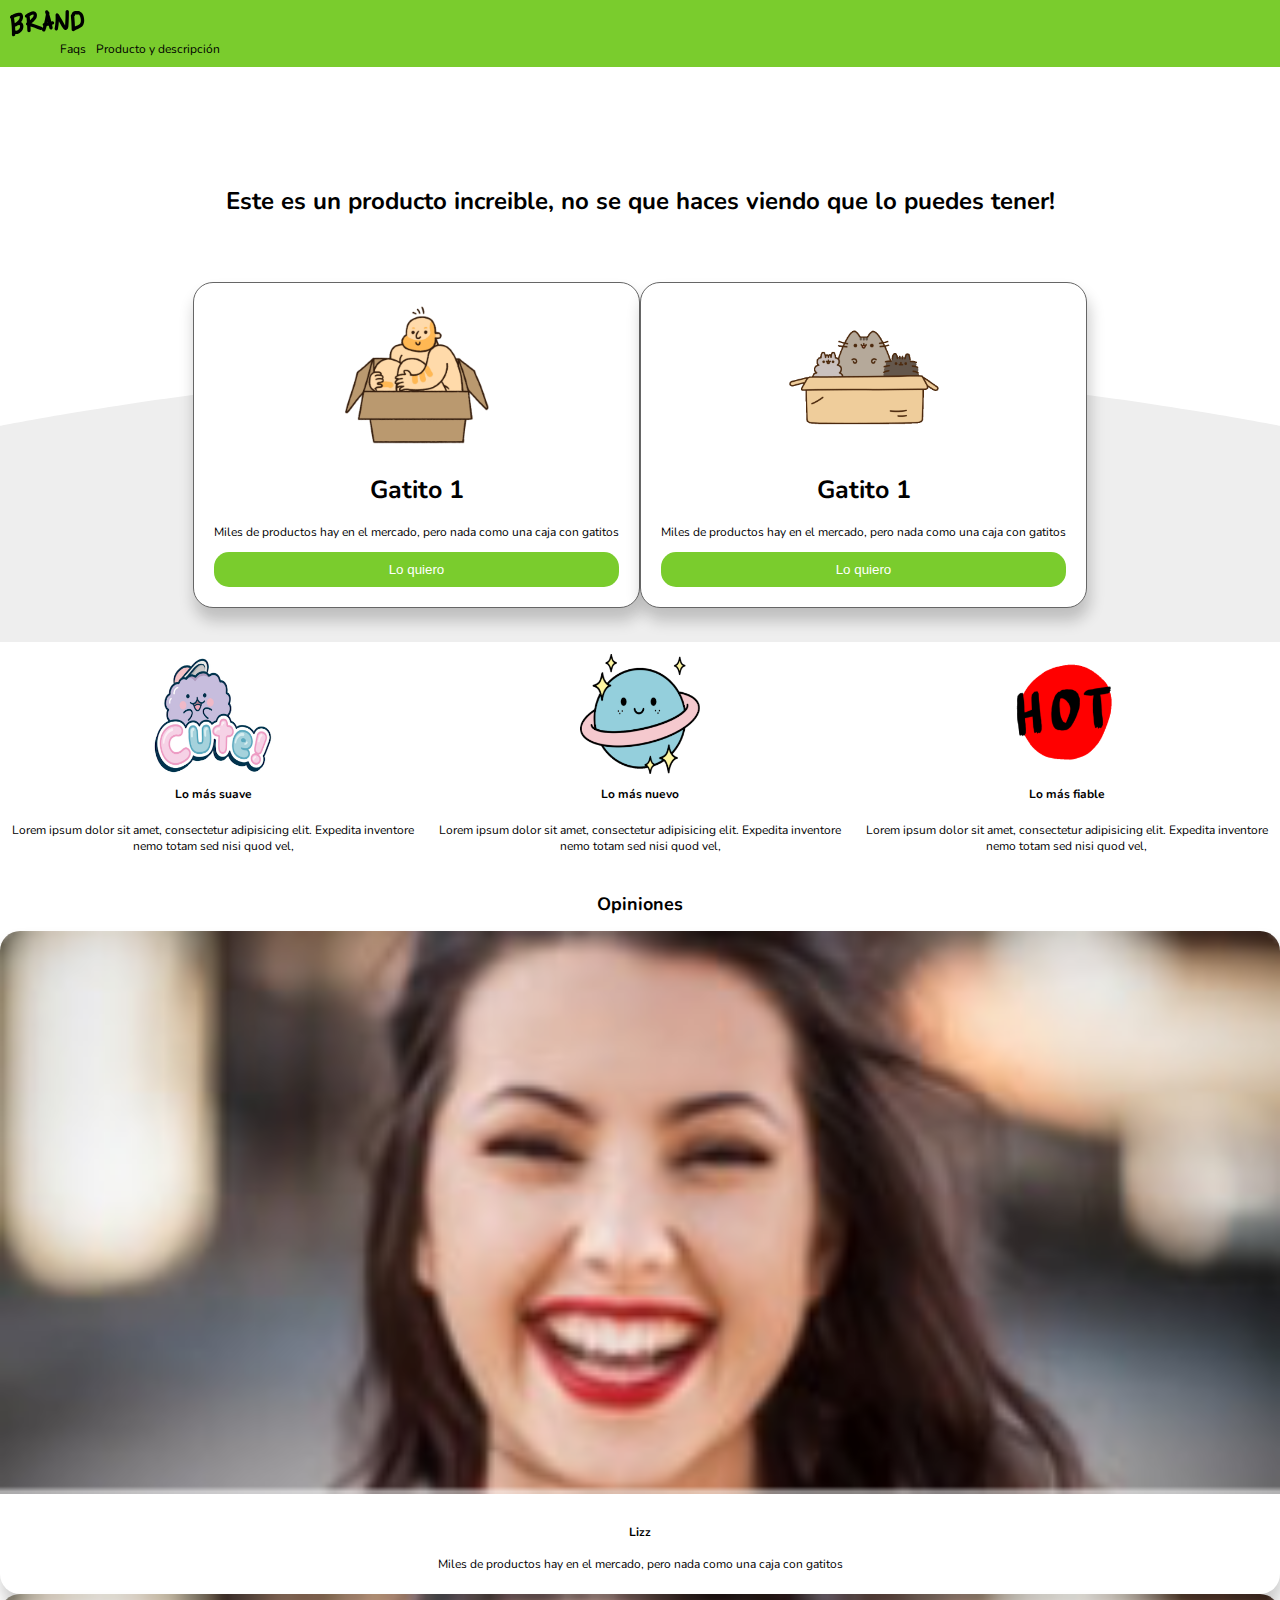
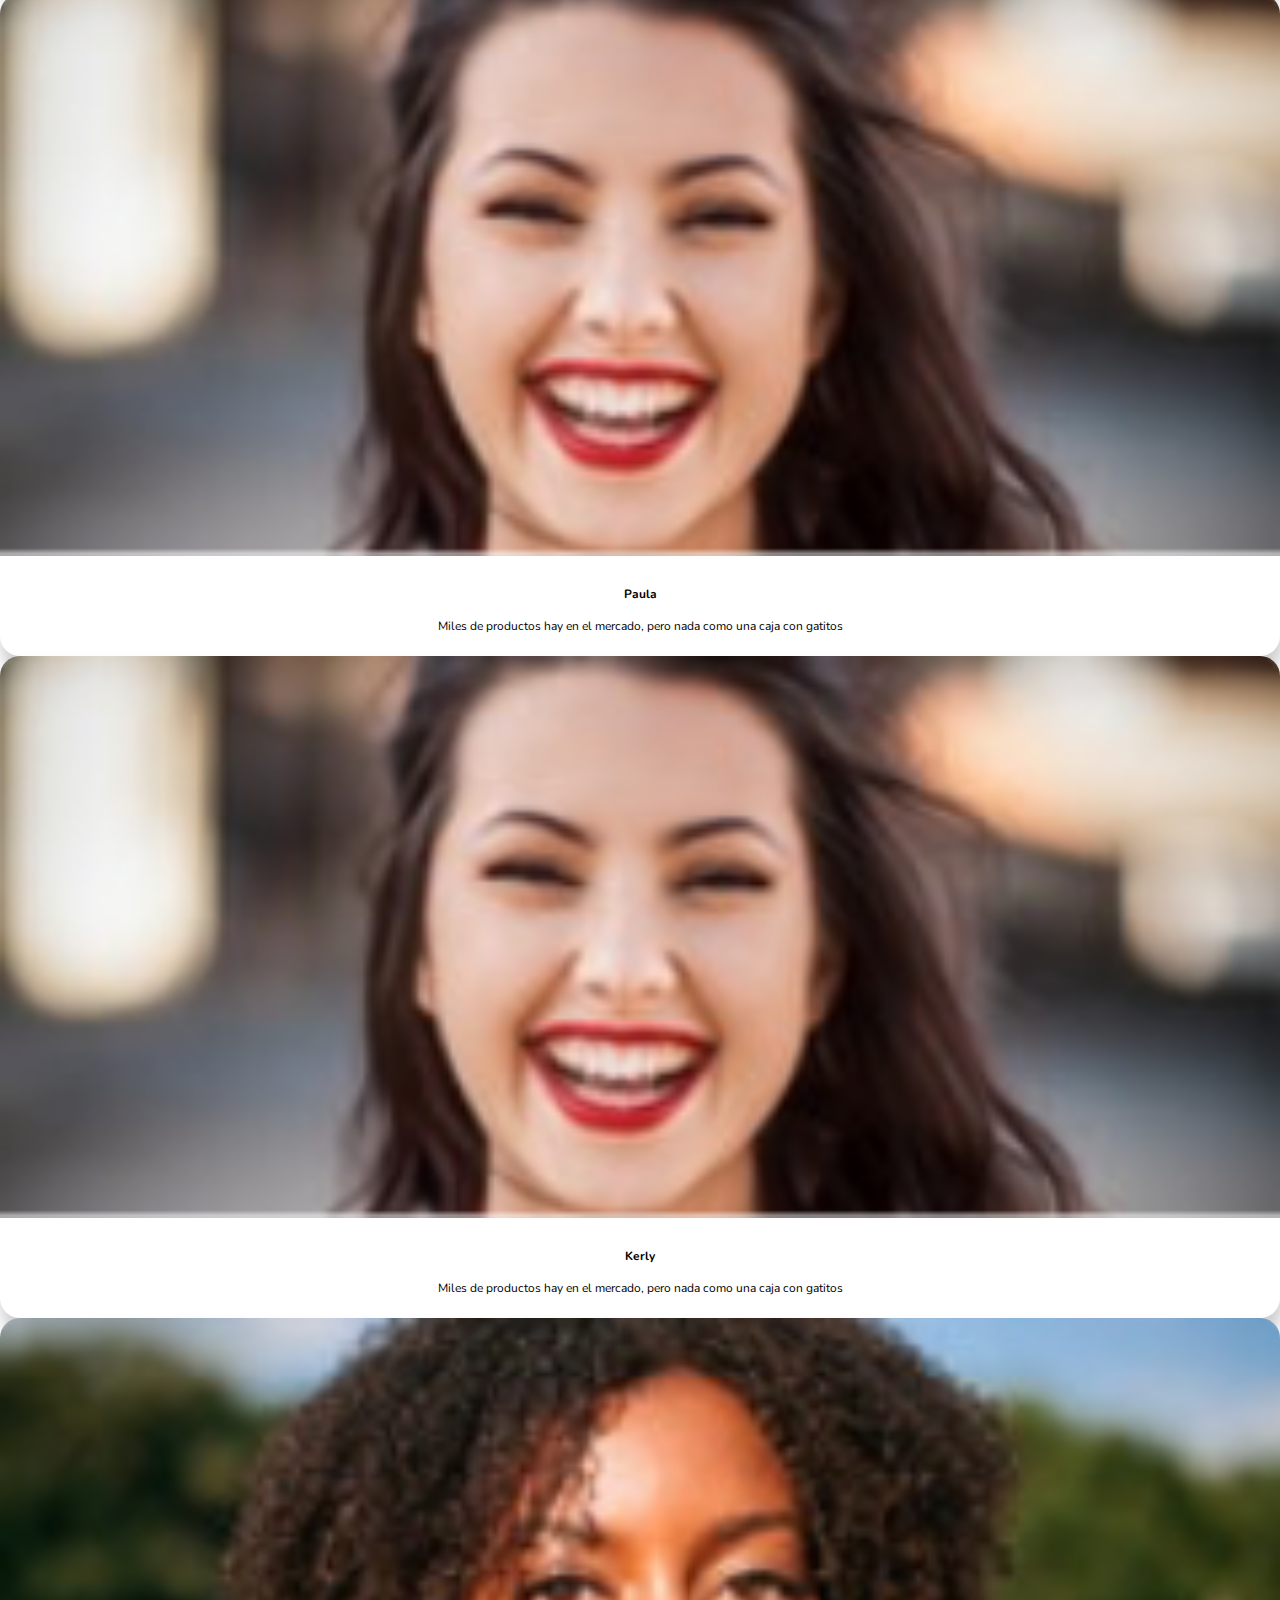
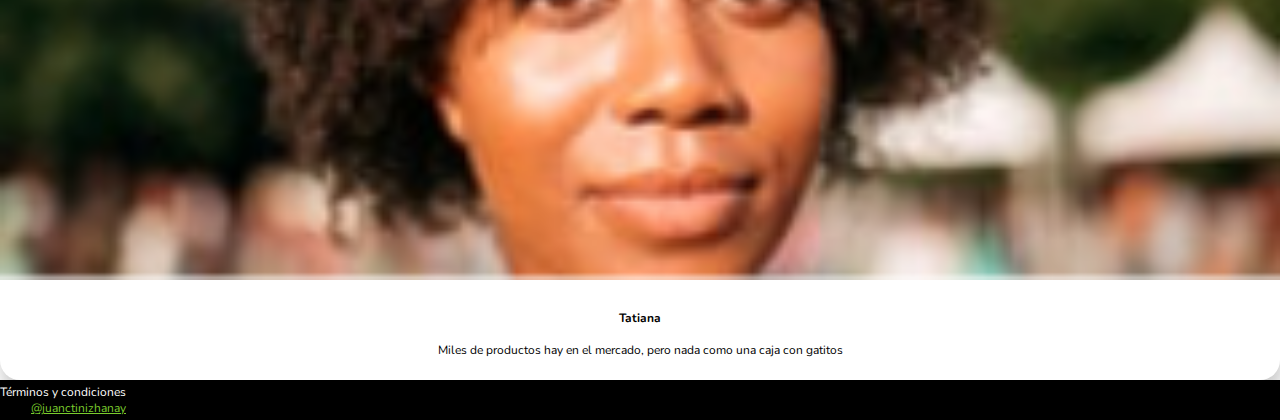
<file: index.html>
<!doctype html>
<html lang="es">
  <head>
    <title>Brand 🐱</title>
    <!-- Required meta tags -->
    <meta charset="utf-8">
    <meta name="viewport" content="width=device-width, initial-scale=1, shrink-to-fit=no">

    <!-- Bootstrap CSS -->
    <link rel="stylesheet" href="https://stackpath.bootstrapcdn.com/bootstrap/4.1.3/css/bootstrap.min.css" integrity="sha384-MCw98/SFnGE8fJT3GXwEOngsV7Zt27NXFoaoApmYm81iuXoPkFOJwJ8ERdknLPMO" crossorigin="anonymous">
    <link rel="stylesheet" href="css/estilos.css">
  </head>
  <body>
    <!-- nav -->
    <nav class="nav">
      <div class="container-fluid">
        <div class="row">
          <div class="col-6">
            <div class="nav_logo">
              <img src="images/logo.png" alt="logo de la pagina">
            </div>
          </div>
          <div class="col-6">
            <div class="nav_options">
            <ul>
              <li><a href="#footer">Faqs</a></li>
              <li><a href="productos.html">Producto y descripción</a></li>
            </ul>
          </div>
        </div>
      </div>
    </nav>
    
    <!-- main -->
    <div class="main_section">
      <h1>
        Este es un producto increible, no se que haces viendo que lo puedes tener!
      </h1>
    </div>
    
    <!-- productos -->
    <div class="products">
      <div class="container">
        <div class="row product">
          <div class="col-10 col-md-4 col-lg-3">
            <div class="content form-group">
              <img src="images/box1.png" class="img-fluid" alt="">
              <h1>Gatito 1</h1>
              <p>Miles de productos hay en el mercado, pero nada como una caja con gatitos</p>
              <a href="venta.html"><button class="main_buton">Lo quiero</button></a>
            </div>
          </div>
          <div class="col-10 col-md-4 col-lg-3">
            <div class="content">
              <img src="images/box2.png" class="img-fluid"  alt="">
              <h1>Gatito 1</h1>
              <p>Miles de productos hay en el mercado, pero nada como una caja con gatitos</p>
              <a href="venta.html"><button class="main_buton">Lo quiero</button></a>
            </div>
          </div>
        </div>
      </div>
    </div>
    
    <!-- tarjeta -->
    <div class="container py-5">
      <div class="row tarjeta">
        <div class="col-12 col-md-3">
          <div class="item">
            <img src="images/nuevo.png" width="120px" class="img-fluid" height="120px"  alt="">
            <h4>Lo más suave</h4>
            <p>Lorem ipsum dolor sit amet, consectetur adipisicing elit. Expedita inventore nemo totam sed nisi quod vel,</p>
          </div>
        </div>
        <div class="col-12 col-md-3">
          <div class="item">
            <img src="images/suave.png"  width="120px" height="120px" class="img-fluid"alt="">
            <h4>Lo más nuevo</h4>
            <p>Lorem ipsum dolor sit amet, consectetur adipisicing elit. Expedita inventore nemo totam sed nisi quod vel,</p>
          </div>
        </div>
        <div class="col-12 col-md-3">
          <div class="item">
            <img src="images/fiable.png" class="img-fluid" width="120px" height="120px" valt="">
            <h4>Lo más fiable</h4>
            <p>Lorem ipsum dolor sit amet, consectetur adipisicing elit. Expedita inventore nemo totam sed nisi quod vel,</p>
          </div>
        </div>
      </div>
    </div>
    
    <!-- opiniones -->
    <div class="opiniones">
      <h2>Opiniones</h2>
      <div class="container">
        <div class="row py-5">
          <div class="col-6 col-md-3">
            <div class="user form-group">
              <img src="images/user.png" alt="">
              <div class="user_info">
                <h4>Lizz</h4>
                <p>Miles de productos hay en el mercado, 
                pero nada como una caja con gatitos</p>
              </div>
            </div>
          </div>
          <div class="col-6 col-md-3">
            <div class="user form-group">
              <img src="images/user.png" alt="">
              <div class="user_info">
                <h4>Paula</h4>
                <p>Miles de productos hay en el mercado, 
                pero nada como una caja con gatitos</p>
              </div>
            </div>
          </div>
          <div class="col-6 col-md-3">
            <div class="user form-group">
              <img src="images/user.png" alt="">
              <div class="user_info">
                <h4>Kerly</h4>
                <p>Miles de productos hay en el mercado, 
                pero nada como una caja con gatitos</p>
              </div>
            </div>
          </div>
          <div class="col-6 col-md-3">
            <div class="user form-group">
              <img src="images/user2.png" alt="">
              <div class="user_info">
                <h4>Tatiana</h4>
                <p>Miles de productos hay en el mercado, 
                pero nada como una caja con gatitos</p>
              </div>
            </div>
          </div>
        </div>
      </div>
    </div>

    <!-- footer  -->
    <div class="footer" id="footer" >
      <div class="container-fluid">

        <div class="row">
          <div class="col-6 footer_terminos">
            <p>Términos y condiciones</p>
          </div>
          <div class="col-6 footer_contact">
            <a href="mailto:juan.tinizhanay@outlook.com"> @juanctinizhanay</a>
          </div>
        </div>
      </div>
    </div>
      
    <!-- Optional JavaScript -->
    <!-- jQuery first, then Popper.js, then Bootstrap JS -->
    <script src="https://code.jquery.com/jquery-3.3.1.slim.min.js" integrity="sha384-q8i/X+965DzO0rT7abK41JStQIAqVgRVzpbzo5smXKp4YfRvH+8abtTE1Pi6jizo" crossorigin="anonymous"></script>
    <script src="https://cdnjs.cloudflare.com/ajax/libs/popper.js/1.14.3/umd/popper.min.js" integrity="sha384-ZMP7rVo3mIykV+2+9J3UJ46jBk0WLaUAdn689aCwoqbBJiSnjAK/l8WvCWPIPm49" crossorigin="anonymous"></script>
    <script src="https://stackpath.bootstrapcdn.com/bootstrap/4.1.3/js/bootstrap.min.js" integrity="sha384-ChfqqxuZUCnJSK3+MXmPNIyE6ZbWh2IMqE241rYiqJxyMiZ6OW/JmZQ5stwEULTy" crossorigin="anonymous"></script>
  </body>
</html>
</file>
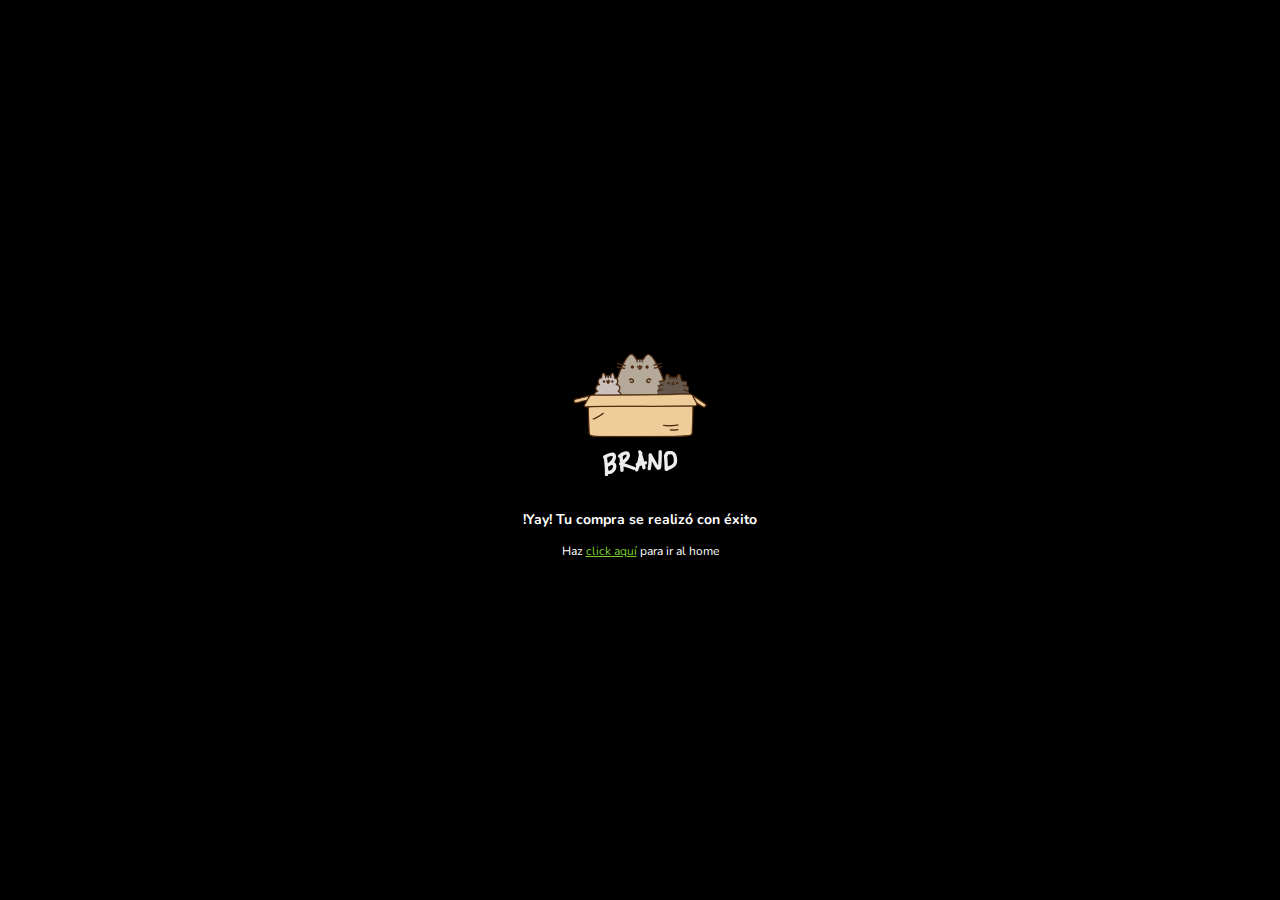
<file: exito.html>
<!doctype html>
<html lang="es">
  <head>
    <title>Exito 🐱</title>
    <!-- Required meta tags -->
    <meta charset="utf-8">
    <meta name="viewport" content="width=device-width, initial-scale=1, shrink-to-fit=no">

    <!-- Bootstrap CSS -->
    <link rel="stylesheet" href="https://stackpath.bootstrapcdn.com/bootstrap/4.1.3/css/bootstrap.min.css" integrity="sha384-MCw98/SFnGE8fJT3GXwEOngsV7Zt27NXFoaoApmYm81iuXoPkFOJwJ8ERdknLPMO" crossorigin="anonymous">
    <link rel="stylesheet" href="css/estilos.css">
    <link rel="stylesheet" href="css/exito.css">

  </head>
  <body >
    <div class="content_paypal">
      <img src="images/box_brand.png" alt="">
      <h3>!Yay! Tu compra se realizó con éxito</h3>
      <p>Haz <a href="index.html">click aquí</a> para ir al home</p>
    </div>
      
  </body>
</html>
</file>
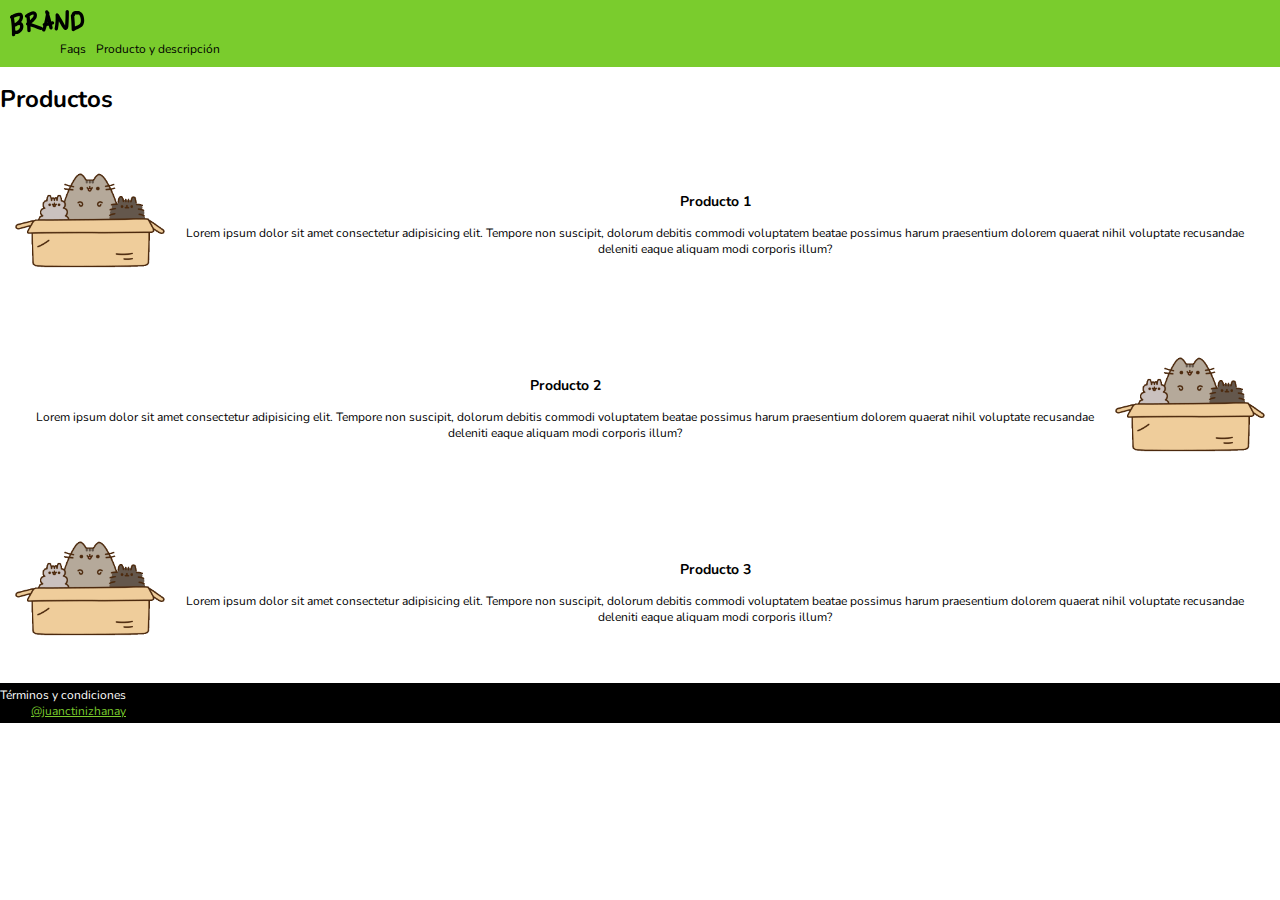
<file: productos.html>
<!doctype html>
<html lang="es">
  <head>
    <title>Productos 🐱</title>
    <!-- Required meta tags -->
    <meta charset="utf-8">
    <meta name="viewport" content="width=device-width, initial-scale=1, shrink-to-fit=no">

    <!-- Bootstrap CSS -->
    <link rel="stylesheet" href="https://stackpath.bootstrapcdn.com/bootstrap/4.1.3/css/bootstrap.min.css" integrity="sha384-MCw98/SFnGE8fJT3GXwEOngsV7Zt27NXFoaoApmYm81iuXoPkFOJwJ8ERdknLPMO" crossorigin="anonymous">
    <link rel="stylesheet" href="css/estilos.css">

  </head>
  <body>
    <!-- nav -->
    <nav class="nav">
      <div class="container-fluid">
        <div class="row">
          <div class="col-6">
            <div class="nav_logo">
              <a href="index.html">
                <img src="images/logo.png" alt="" class="" >
              </a>
            </div>
          </div>
          <div class="col-6">
            <div class="nav_options">
            <ul>
              <li><a href="">Faqs</a></li>
              <li><a href="productos.html">Producto y descripción</a></li>
            </ul>
          </div>
        </div>
      </div>
    </nav>
    
    <!-- productos -->
    <div class="container py-5">
      <h1>Productos</h1>
      <div class="row productos">
        <div class="col-12 col-md-4">
          <div class="img_producto">
            <img src="images/box2.png" alt="">
          </div>
        </div>
        <div class="col-12 col-md-6">
          <div class="description_producto">
            <h3>Producto 1</h3>
            <p>Lorem ipsum dolor sit amet consectetur adipisicing elit. Tempore non suscipit, dolorum debitis commodi voluptatem beatae possimus harum praesentium dolorem quaerat nihil voluptate recusandae deleniti eaque aliquam modi corporis illum?</p>
          </div>
        </div>
      </div>
      <div class="row productos">
        <div class="col-12 col-md-6 order-1 order-md-0">
          <div class="description_producto">
            <h3>Producto 2</h3>
            <p>Lorem ipsum dolor sit amet consectetur adipisicing elit. Tempore non suscipit, dolorum debitis commodi voluptatem beatae possimus harum praesentium dolorem quaerat nihil voluptate recusandae deleniti eaque aliquam modi corporis illum?</p>
          </div>
        </div>
        <div class="col-12 col-md-4 order-0 order-md-1">
          <div class="img_producto">
            <img src="images/box2.png" alt="">
          </div>
        </div>
      </div>
      <div class="row productos">
        <div class="col-12 col-md-4">
          <div class="img_producto">
            <img src="images/box2.png" alt="">
          </div>
        </div>
        <div class="col-12 col-md-6">
          <div class="description_producto">
            <h3>Producto 3</h3>
            <p>Lorem ipsum dolor sit amet consectetur adipisicing elit. Tempore non suscipit, dolorum debitis commodi voluptatem beatae possimus harum praesentium dolorem quaerat nihil voluptate recusandae deleniti eaque aliquam modi corporis illum?</p>
          </div>
        </div>
      </div>
      
    </div>

    <!-- footer  -->
    <div class="footer">
      <div class="container-fluid">

        <div class="row">
          <div class="col-6 footer_terminos">
            <p>Términos y condiciones</p>
          </div>
          <div class="col-6 footer_contact">
            <a href=""> @juanctinizhanay</a>
          </div>
        </div>
      </div>
    </div>
      
    <!-- Optional JavaScript -->
    <!-- jQuery first, then Popper.js, then Bootstrap JS -->
    <script src="https://code.jquery.com/jquery-3.3.1.slim.min.js" integrity="sha384-q8i/X+965DzO0rT7abK41JStQIAqVgRVzpbzo5smXKp4YfRvH+8abtTE1Pi6jizo" crossorigin="anonymous"></script>
    <script src="https://cdnjs.cloudflare.com/ajax/libs/popper.js/1.14.3/umd/popper.min.js" integrity="sha384-ZMP7rVo3mIykV+2+9J3UJ46jBk0WLaUAdn689aCwoqbBJiSnjAK/l8WvCWPIPm49" crossorigin="anonymous"></script>
    <script src="https://stackpath.bootstrapcdn.com/bootstrap/4.1.3/js/bootstrap.min.js" integrity="sha384-ChfqqxuZUCnJSK3+MXmPNIyE6ZbWh2IMqE241rYiqJxyMiZ6OW/JmZQ5stwEULTy" crossorigin="anonymous"></script>
  </body>
</html>
</file>
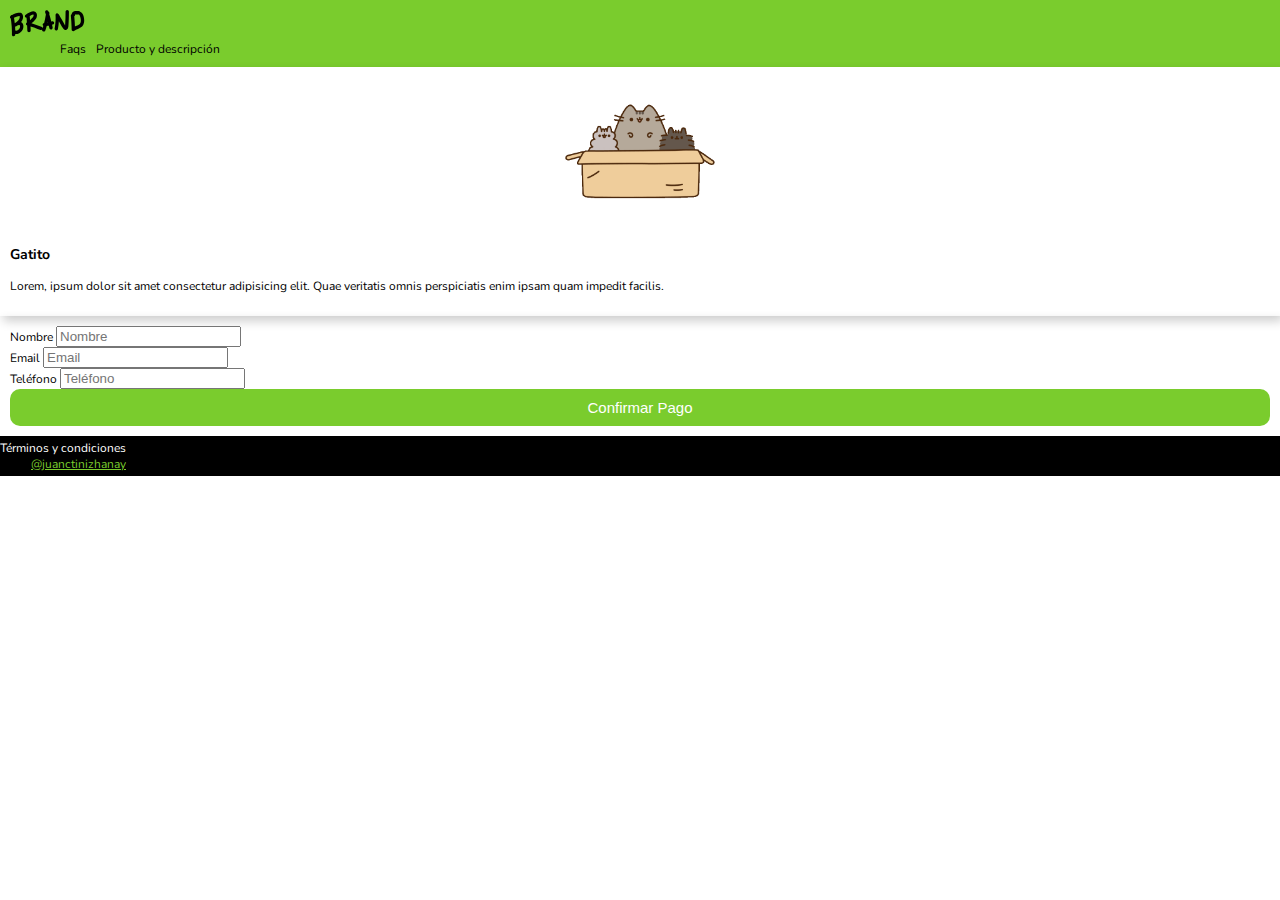
<file: venta.html>
<!doctype html>
<html lang="es">
  <head>
    <title>Productos 🐱</title>
    <!-- Required meta tags -->
    <meta charset="utf-8">
    <meta name="viewport" content="width=device-width, initial-scale=1, shrink-to-fit=no">

    <!-- Bootstrap CSS -->
    <link rel="stylesheet" href="https://stackpath.bootstrapcdn.com/bootstrap/4.1.3/css/bootstrap.min.css" integrity="sha384-MCw98/SFnGE8fJT3GXwEOngsV7Zt27NXFoaoApmYm81iuXoPkFOJwJ8ERdknLPMO" crossorigin="anonymous">
    <link rel="stylesheet" href="https://maxcdn.bootstrapcdn.com/font-awesome/4.7.0/css/font-awesome.min.css">
    <link rel="stylesheet" href="https://use.fontawesome.com/releases/v5.1.1/css/all.css" integrity="sha384-O8whS3fhG2OnA5Kas0Y9l3cfpmYjapjI0E4theH4iuMD+pLhbf6JI0jIMfYcK3yZ" crossorigin="anonymous">
    <link rel="stylesheet" href="css/estilos.css">

  </head>
  <body>
    <!-- nav -->
    <nav class="nav">
      <div class="container-fluid">
        <div class="row">
          <div class="col-6">
            <div class="nav_logo">
              <a href="index.html">
                <img src="images/logo.png" alt="" class="" >
              </a>
            </div>
          </div>
          <div class="col-6">
            <div class="nav_options">
            <ul>
              <li><a href="">Faqs</a></li>
              <li><a href="productos.html">Producto y descripción</a></li>
            </ul>
          </div>
        </div>
      </div>
    </nav>
    
    <!-- ventas -->

    <div class="container py-5">
      <div class="row">
        <div class="col-12 col-md-4 ">
          <div class="producto_venta">
            <div class="producto_image">
              <img src="images/box2.png" alt="">
            </div>
            <h3>Gatito</h3>
            <p>Lorem, ipsum dolor sit amet consectetur adipisicing elit. Quae veritatis omnis perspiciatis enim ipsam quam impedit facilis.</p>
          </div>
        </div>
        <div class="col-12 col-md-8 py-3">
          <div class="form_pago">
            <form action="https://www.paypal.com/cgi-bin/webscr" method="post" target="_top">
              <div class="form-group">
                <label for="name">Nombre</label>
                <input type="text" class="form-control" placeholder="Nombre" name="first_name">
              </div>
              <div class="form-group">
                <label for="email">Email</label>
                <input type="email" class="form-control" placeholder="Email" name="email">
              </div>
              <div class="form-group">
                <label for="phone">Teléfono</label>
                <input type="text" class="form-control" placeholder="Teléfono" name="nigth_phone_a">
              </div>
                <input type="hidden" name="cmd" value="_s-xclick">
                <input type="hidden" name="hosted_button_id" value="WEWGVFSV7DRAU">
              <button type="submit" class="btn_pagar" class="submit" >Confirmar Pago</button>
            </form>
          </div>            
        </div>
      </div>
    </div>
    <!-- footer  -->
    <div class="footer">
      <div class="container-fluid">
        <div class="row">
          <div class="col-6 footer_terminos">
            <p>Términos y condiciones</p>
          </div>
          <div class="col-6 footer_contact">
            <a href=""> @juanctinizhanay</a>
          </div>
        </div>
      </div>
    </div>
      
    <!-- Optional JavaScript -->
    <!-- jQuery first, then Popper.js, then Bootstrap JS -->
    <script src="https://code.jquery.com/jquery-3.3.1.slim.min.js" integrity="sha384-q8i/X+965DzO0rT7abK41JStQIAqVgRVzpbzo5smXKp4YfRvH+8abtTE1Pi6jizo" crossorigin="anonymous"></script>
    <script src="https://cdnjs.cloudflare.com/ajax/libs/popper.js/1.14.3/umd/popper.min.js" integrity="sha384-ZMP7rVo3mIykV+2+9J3UJ46jBk0WLaUAdn689aCwoqbBJiSnjAK/l8WvCWPIPm49" crossorigin="anonymous"></script>
    <script src="https://stackpath.bootstrapcdn.com/bootstrap/4.1.3/js/bootstrap.min.js" integrity="sha384-ChfqqxuZUCnJSK3+MXmPNIyE6ZbWh2IMqE241rYiqJxyMiZ6OW/JmZQ5stwEULTy" crossorigin="anonymous"></script>
  </body>
</html>
</file>
<file: css/estilos.css>
@import url('https://fonts.googleapis.com/css?family=Nunito');

:root {
  --green-color: #7ACC2D; 
}

html,body{
  margin: 0;
  font-size: 12px;
  font-family: 'Nunito', sans-serif;
}

.nav{
  background: var(--green-color);
  padding: 10px;
  display: flex;
  justify-content: space-between;
  align-items: center;
}
.nav_options{
  display: flex;
  justify-content: flex-end;
}

.nav ul{
  display: flex;
  margin: 0;
}
.nav ul li{
  list-style: none;
  padding-left: 10px;
  
}
.nav li a{
  color: black;
  text-decoration: none;

}
.nav li a:hover{
  cursor: pointer;
  color: white;
}

.main_section{
  padding: 8% 8% 10% 8%;
  text-align: center;
}

.products h1{
  font-size: 25px
}

.products{
  background-image: url("../images/curve.png");
  background-size: cover;
  background-position: center top;
}

.content{
  padding: 20px;
  text-align: center;
  border-radius: 20px;
  border: 1px solid #666;
  box-shadow: 2px 12px 15px 1px rgba(0, 0, 0, 0.2);
}

.product{
  display: flex;
  justify-content: center;
  height: 280px;
}

.content{
  background: white;
  margin-top: -80px;
}

.main_buton{
  background: var(--green-color);
  color: white;
  width: 100%;
  padding: 10px;
  border: 0px;
  border-radius: 15px;
  cursor: pointer;
}

.main_buton:hover{
  background:#6b9c3d;
}

.tarjeta{
  display: flex;
  justify-content: center;
}

.item{
  text-align: center;
  padding: 12px;
}
.item h4{
  padding:8px 0;
  margin: 0;
}

.opiniones h2{
  text-align: center;
}

.user{
  box-shadow: 2px 12px 15px 1px rgba(0, 0, 0, 0.2);
  border-radius: 20px;

}

.user img{
  width: 100%;
  border-radius: 20px 20px 0 0;
}

.user_info{
  padding: 10px 4px;
  text-align: center;
}

.footer{
  height: 40px;
  background: black;
  color: white;
  display: flex;
  align-items: center
}
.footer_terminos p{
  margin: 0;
}

.footer_contact{
  display: flex;
  justify-content: flex-end;
}

.footer_contact a{
  color: #7ACC2D;
}

/*----------  productos  ----------*/

.productos{
  display: flex;
  align-items: center;
  justify-content: center;
  text-align: center;
  padding: 15px;
}


/*----------  ventas  ----------*/

.producto_venta , .form_pago{
  box-shadow: 3px 5px 10px rgba(0, 0, 0, 0.2);
  padding: 10px;
}

.producto_image{
  text-align: center;
}

form{
  display: flex;
  flex-direction: column;
}

.btn_pagar{
  background: var(--green-color);
  padding: 10px;
  border-radius: 10px;
  color: white;
  border: 0px;
}

.btn_pagar{
  font-size: 15px;
}

/*----------  media queries  ----------*/

@media(max-width:768px){
  .main_section h1{
    font-size: 25px;
  }
  .product{
    height: 650px;
  }
  .content{
    margin-top: -30px;
  }
  .products h1{
    font-size: 17px
  }
  .tarjeta{
    justify-content: flex-start;
  }
  
  /*----------  productos  ----------*/
  .productos{
    padding: 0;
  }
  
}
</file>
<file: css/exito.css>
/*----------  exito  ----------*/

body{
  background: black;
  display: flex;
  justify-content: center;
  align-items: center;
  height: 100vh;
  text-align: center;
  color: white;
}

.content_paypal h3{
  padding-top: 15px;
}

.content_paypal a{
  color: #7ACC2D;
}
</file>
